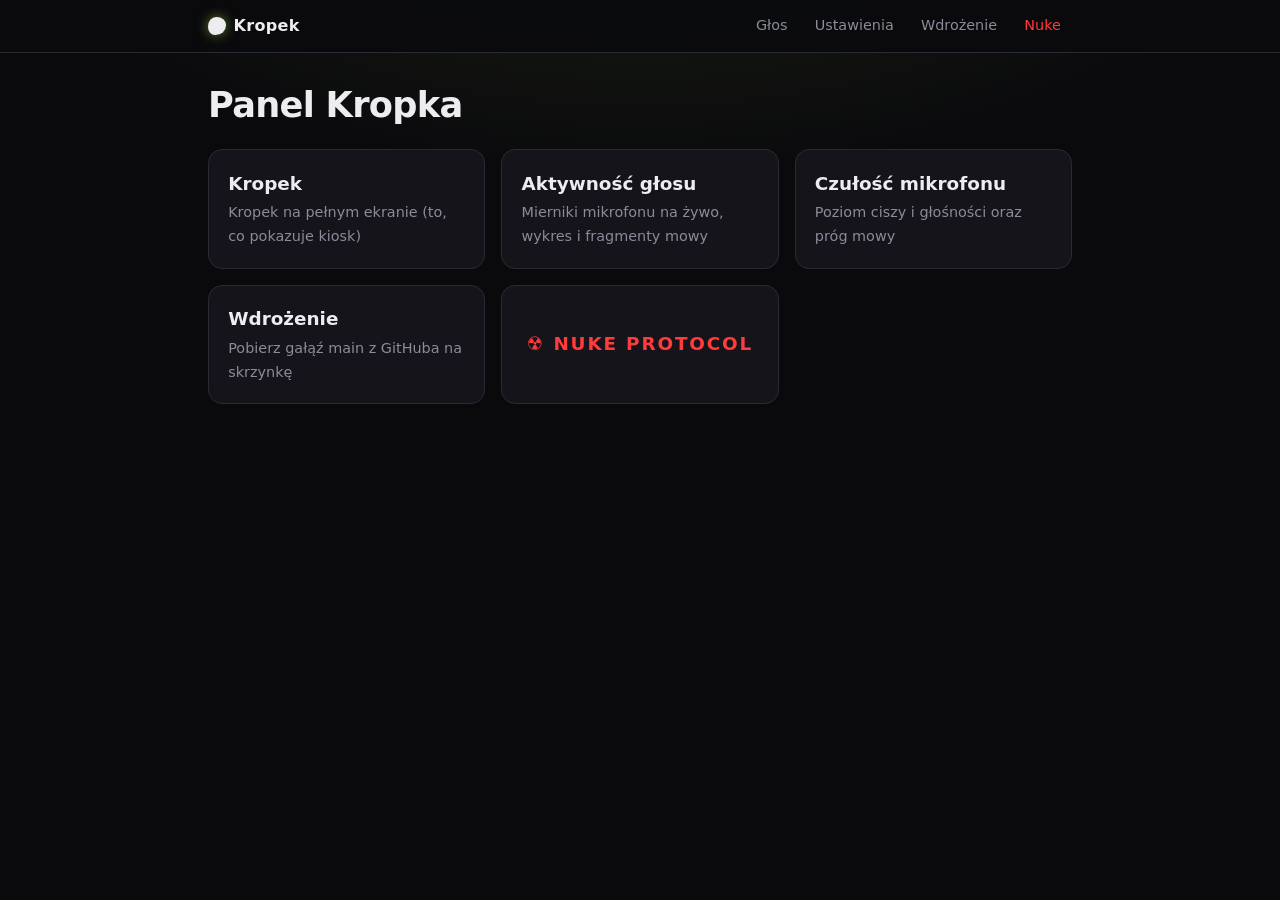
<file: index.html>
<!DOCTYPE html>
<html lang="pl">
  <meta charset="utf-8" />
  <meta name="viewport" content="width=device-width, initial-scale=1" />
  <title>Kropek</title>
  <link rel="stylesheet" href="ui.css" />
  <header class="topbar">
    <nav>
      <a class="brand" href="index.html">Kropek</a>
      <a href="voice.html">Głos</a><a href="config.php">Ustawienia</a
      ><a href="deploy.php">Wdrożenie</a
      ><a class="nuke-link" href="nuke.php">Nuke</a>
    </nav>
  </header>
  <main>
    <h1>Panel Kropka</h1>
    <p class="lead"></p>
    <div class="tiles">
      <a class="tile" href="kropek.html"
        ><strong>Kropek</strong
        ><span>Kropek na pełnym ekranie (to, co pokazuje kiosk)</span></a
      >
      <a class="tile" href="voice.html"
        ><strong>Aktywność głosu</strong
        ><span>Mierniki mikrofonu na żywo, wykres i fragmenty mowy</span></a
      >
      <a class="tile" href="config.php"
        ><strong>Czułość mikrofonu</strong
        ><span>Poziom ciszy i głośności oraz próg mowy</span></a
      >
      <a class="tile" href="deploy.php"
        ><strong>Wdrożenie</strong
        ><span>Pobierz gałąź main z GitHuba na skrzynkę</span></a
      >
      <a class="tile danger" href="nuke.php"
        ><strong>☢ NUKE PROTOCOL</strong><span></span
      ></a>
    </div>
  </main>
</html>
</file>
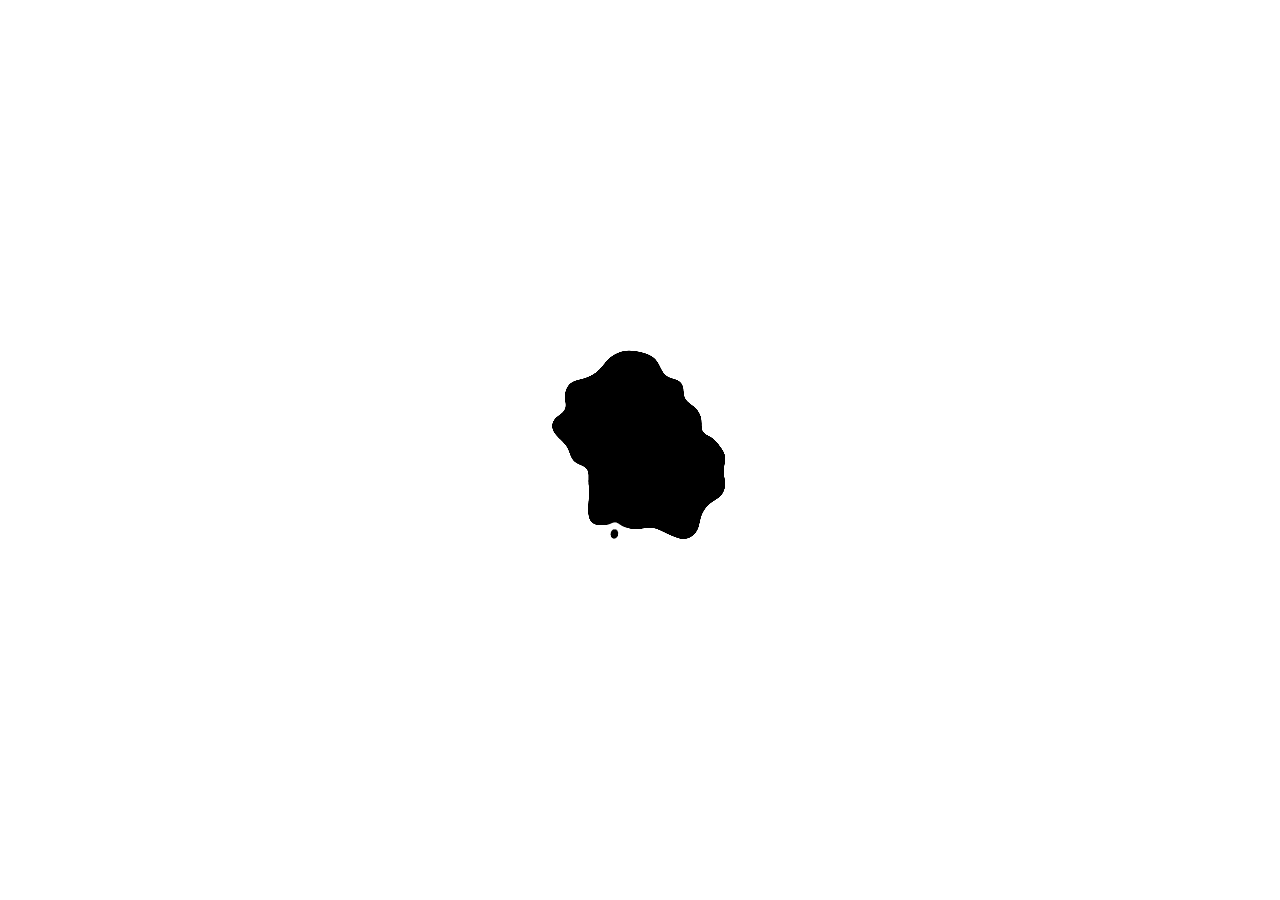
<file: kropek.html>
<!doctype html>
<html lang="pl">
<head>
<meta charset="utf-8">
<meta name="viewport" content="width=device-width, initial-scale=1">
<title>Kropek</title>
<style>
  html, body { margin: 0; height: 100%; background: #fff; overflow: hidden; }
  /* The canvas is drawn small and blurred (see draw()); the browser upscales it smoothly and
     high contrast snaps the soft edges back to a crisp liquid outline (metaball / gooey effect).
     Contrast is a cheap per-pixel op, unlike a full-screen CSS blur. */
  canvas { display: block; width: 100%; height: 100%; cursor: crosshair; filter: contrast(40); }
  /* Separate element so the canvas's contrast filter doesn't apply to it. */
  #fps { position: fixed; top: 8px; left: 8px; padding: 3px 8px; background: #111; color: #b6f24a;
         font: 12px ui-monospace, Menlo, monospace; border-radius: 6px; pointer-events: none; }
  /* Test controls: override the microphone's speech and loudness (also ?speech=1&loud=0.7 in the URL). */
  #test { position: fixed; top: 36px; left: 8px; padding: 3px 8px; background: #111; color: #ececf1; accent-color: #b6f24a;
          font: 12px ui-monospace, Menlo, monospace; border-radius: 6px; display: flex; gap: 6px; align-items: center; }
  /* NUKE PROTOCOL (nuke.php): a GIF covers everything and the Kropek loop pauses. */
  /* fps counter and test controls only with ?debug in the URL. */
  body:not(.debug) #fps, body:not(.debug) #test { display: none; }
  #nuke { position: fixed; inset: 0; width: 100%; height: 100%; object-fit: contain; background: #fff; z-index: 10; }
  /* Box's IP on the phone hotspot (net.php), shown for 30 s after it connects. Above the NUKE GIF. */
  #netip { position: fixed; left: 50%; bottom: 40px; transform: translateX(-50%); padding: 16px 28px; z-index: 20;
           background: #111; color: #b6f24a; font: bold 56px ui-monospace, Menlo, monospace; border-radius: 14px;
           text-align: center; pointer-events: none; }
  #netip small { display: block; color: #ececf1; font-size: 22px; font-weight: normal; }
</style>
</head>
<body>
<canvas id="c"></canvas>
<img id="nuke" alt="" hidden>
<div id="netip" hidden><small>Wi-Fi połączone</small><span></span></div>
<div id="fps">-- fps</div>
<div id="test">
  <label><input type="checkbox" id="testOn"> test</label>
  <label><input type="checkbox" id="testSpeech"> mowa</label>
  <label>głośność <input type="range" id="testLoud" min="0" max="1" step="0.01" value="0"></label>
  <output id="testLoudVal">0.00</output>
</div>
<script>
const canvas = document.getElementById('c');
const ctx = canvas.getContext('2d', { alpha: false });
// Shapes are drawn into this buffer, then blurred onto the visible canvas.
const buf = document.createElement('canvas');
const bctx = buf.getContext('2d');
// Render resolution relative to CSS pixels. The blur hides the low resolution,
// and it cuts the pixels to fill and blur by ~10x (more on high-DPI screens).
const RES = 1; // full resolution, no upscaling (sharp). 0.25 gave ~22 fps vs ~10 fps here, but looked blurry
const BLUR = 6 * RES; // 6 CSS px of blur, in buffer pixels

const COUNT = 420;          // number of unit points (total mass)
const BASE_R = 6;           // radius of a mass-1 point (must exceed the blur or dots vanish)
const MAX_SPEED = 30;
const SPAN = BASE_R * 2.5;  // how far apart unit targets may be and still share a blob
const TENDRILS = 7;         // feelers the creature shoots out and pulls back
const TENDRIL_POINTS = 12;  // unit points per feeler

let W, H;
function resize() {
  W = innerWidth; H = innerHeight;
  canvas.width = buf.width = Math.ceil(W * RES);
  canvas.height = buf.height = Math.ceil(H * RES);
  bctx.setTransform(RES, 0, 0, RES, 0, 0);
}
addEventListener('resize', resize);
resize();

let tick = 0;
const rand = (a, b) => a + Math.random() * (b - a);
const clamp01 = v => Math.min(Math.max(v, 0), 1);

// Mood from the microphone (vad.php, fed by the kiosk-vad service): speech over 40 % calms it;
// under that, loud sound makes it nervous and quiet leaves it neutral. Both 0..1, smoothed in
// step(); without mic data both stay 0 and the creature behaves as it always did.
const mood = { nerve: 0, calm: 0, wantNerve: 0, wantCalm: 0 };
// speech: true/false; loud: 0..1. Calm holds for CALM_HOLD_MS after speech stops.
const CALM_HOLD_MS = 1000;
let calmUntil = 0;
function setInput(speech, loud) {
  const now = performance.now();
  if (speech) calmUntil = now + CALM_HOLD_MS;
  const calm = now < calmUntil;
  mood.wantCalm = calm ? 1 : 0;
  mood.wantNerve = calm ? 0 : loud;
}
// Mic -> input. Calibration comes from config.php (tuned on that page, re-read every 2 s):
// speech threshold and the dB range mapped to loudness 0..1. Defaults match config.php's.
const cfg = { speechMin: 40, dbQuiet: -45, dbLoud: -30 };
const dbToLoud = db => clamp01((db - cfg.dbQuiet) / (cfg.dbLoud - cfg.dbQuiet));
async function pollConfig() {
  try { Object.assign(cfg, await (await fetch('config.php?json', { cache: 'no-store' })).json()); } catch (e) {}
  setTimeout(pollConfig, 2000);
}
pollConfig();

// NUKE PROTOCOL: nuke.php picks a GIF to show instead of Kropek; polled every 1 s.
const nukeEl = document.getElementById('nuke');
let nukeGif = null, paused = false;
async function pollNuke() {
  try {
    const { gif } = await (await fetch('nuke.php?json', { cache: 'no-store' })).json();
    if (gif !== nukeGif) {
      nukeGif = gif;
      if (gif) nukeEl.src = 'nuke.php?file=' + encodeURIComponent(gif); else nukeEl.removeAttribute('src');
      nukeEl.hidden = !gif;
      if (!gif && paused) { paused = false; requestAnimationFrame(loop); }
    }
  } catch (e) {}
  setTimeout(pollNuke, 1000);
}
pollNuke();

// Phone hotspot: when the box gets an IP in Wi-Fi client mode, show it for 30 s (net.php tracks since when).
const netEl = document.getElementById('netip');
async function pollNet() {
  try {
    const { ip, age } = await (await fetch('net.php', { cache: 'no-store' })).json();
    netEl.querySelector('span').textContent = 'http://' + ip + '/';
    netEl.hidden = !ip || age >= 30;
  } catch (e) {}
  setTimeout(pollNet, 2000);
}
pollNet();

// Test override: checkbox + controls replace the mic's speech and loudness.
const testOn = document.getElementById('testOn');
const testSpeech = document.getElementById('testSpeech'), testLoud = document.getElementById('testLoud');
const showTest = () => { document.getElementById('testLoudVal').textContent = (+testLoud.value).toFixed(2); };
for (const el of [testSpeech, testLoud]) el.addEventListener('input', () => { testOn.checked = true; showTest(); });
const params = new URLSearchParams(location.search);
if (params.has('debug')) document.body.classList.add('debug');
if (params.has('speech')) { testOn.checked = true; testSpeech.checked = params.get('speech') === '1'; }
if (params.has('loud')) { testOn.checked = true; testLoud.value = params.get('loud'); }
showTest();

let vadSeq = 0;
async function pollMood() {
  if (testOn.checked) { setInput(testSpeech.checked, +testLoud.value); setTimeout(pollMood, 100); return; }
  try {
    const d = await (await fetch('vad.php', { cache: 'no-store' })).json();
    const fresh = d.frames.slice(d.frames.length - Math.min(Math.max(d.seq - vadSeq, 0), d.frames.length));
    vadSeq = d.seq;
    if (d.age === null || d.age > 2) mood.wantNerve = mood.wantCalm = 0;
    else if (fresh.length) {
      let speech = 0, db = -90;
      for (const [, sp, l] of fresh) { speech += sp; db = Math.max(db, l); } // peak level catches bangs
      setInput(speech / fresh.length >= cfg.speechMin, dbToLoud(db));  // the last ~100 ms
    }
  } catch (e) {
    mood.wantNerve = mood.wantCalm = 0;
  }
  setTimeout(pollMood, 100);
}
pollMood();
let startleAt = 0;
function updateMood() {
  // a sudden jump in noise makes it bolt (at most every ~3 s)
  if (mood.wantNerve - mood.nerve > 0.35 && tick > startleAt) { startleAt = tick + 60; startle(); }
  if (mood.wantCalm) { mood.calm = 1; mood.nerve = 0; return; }  // speech (or its 1 s hold): calm at once
  mood.calm *= 0.9;                                               // hold over: calm fades in ~0.5 s
  // startle fast, settle slowly
  mood.nerve += (mood.wantNerve - mood.nerve) * (mood.wantNerve > mood.nerve ? 0.3 : 0.015);
}

// The creature's "will": it wanders with smooth random turns, crawling,
// pausing and occasionally lunging, and turns back before leaving the screen.
// Sometimes it crouches (pulls its feelers in) and then leaps across the screen.
const brain = { x: W / 2, y: H / 2, vx: 0, vy: 0, angle: rand(0, Math.PI * 2), turn: 0, speed: 1.5, want: 1.5, timer: 0, mode: 'crawl' };
function startCrouch() {
  const margin = Math.min(W, H) * 0.15;
  // a third of the leaps go at a wall (target past the edge): it hits and ricochets
  const wild = Math.random() < 0.35;
  const tx = wild ? rand(-0.15, 1.15) * W : rand(margin, W - margin);
  const ty = wild ? rand(-0.15, 1.15) * H : rand(margin, H - margin);
  const dist = Math.hypot(tx - brain.x, ty - brain.y);
  if (dist < 150) return false; // not worth a jump
  Object.assign(brain, {
    mode: 'crouch', want: 0, timer: rand(12, 30) * (1 - mood.nerve * 0.7),
    jump: { sx: brain.x, sy: brain.y, tx, ty, dist, u: 0, dur: Math.min(Math.max(dist / 45, 9), 22) / (1 + mood.nerve * 0.5),
            arc: rand(-0.4, 0.4) }, // sideways bow so leaps curve instead of going straight
  });
  for (const td of tendrils) if (td.state !== 'wait') td.state = 'shrink';
  return true;
}
// Bolt from a sudden noise: jump away at once, no wind-up.
function startle() {
  if (brain.mode === 'crawl' && startCrouch()) brain.timer = 2;
}
function leap() {
  const j = brain.jump;
  j.u = Math.min(j.u + 1 / j.dur, 1);
  const e = 1 - Math.pow(1 - j.u, 3); // explosive take-off, soft landing
  const dx = j.tx - j.sx, dy = j.ty - j.sy;
  const bow = Math.sin(Math.PI * e) * j.arc;
  brain.x = Math.min(Math.max(j.sx + dx * e - dy * bow, 0), W);
  brain.y = Math.min(Math.max(j.sy + dy * e + dx * bow, 0), H);
  if (j.u >= 1) {
    // Land with a splat, keep facing the way it flew, and gather itself briefly,
    // often just long enough to bounce straight into the next leap.
    splat(brain.x, brain.y, Math.hypot(dx, dy) / j.dur);
    Object.assign(brain, { mode: 'crawl', angle: Math.atan2(dy, dx), turn: 0, speed: 0, want: 0,
                           timer: (Math.random() < 0.5 ? rand(8, 20) : rand(30, 70)) * (1 - mood.nerve * 0.8) });
  }
}
// Impact: blobs near the landing spot get flung outward, then get pulled back in.
function splat(x, y, force) {
  for (const p of particles) {
    const dx = p.x - x, dy = p.y - y, d = Math.hypot(dx, dy) + 1;
    if (d > 160) continue;
    const kick = force * 0.5 * (1 - d / 160) / Math.pow(p.m, 0.25);
    p.vx += (dx / d) * kick; p.vy += (dy / d) * kick;
  }
  // Feelers lash out on impact.
  for (const td of tendrils) if (td.state === 'wait' && Math.random() < 0.6) td.state = 'grow';
}
function wander() {
  if (brain.mode === 'crouch') {
    brain.speed *= 0.85;
    if (--brain.timer <= 0) brain.mode = 'leap';
    return;
  }
  if (brain.mode === 'leap') return leap();
  if (Math.random() < mood.nerve * 0.03) return startle();   // nervous: jumps out of nowhere

  brain.turn = (brain.turn + rand(-0.012, 0.012) * (1 + mood.nerve * 8)) * 0.97;
  if (Math.random() < mood.nerve * 0.1) { brain.angle += rand(-2, 2); brain.speed += rand(3, 6) * mood.nerve; } // dart
  const margin = Math.min(W, H) * 0.2;
  if (brain.x < margin || brain.x > W - margin || brain.y < margin || brain.y > H - margin) {
    const home = Math.atan2(H / 2 - brain.y, W / 2 - brain.x);
    const diff = Math.atan2(Math.sin(home - brain.angle), Math.cos(home - brain.angle));
    brain.turn += diff * 0.003;
  }
  brain.angle += brain.turn;
  if (--brain.timer <= 0) {
    const r = Math.random();
    if (r < (0.45 + mood.nerve * 0.5) * (1 - mood.calm) && startCrouch()) return;
    brain.want = r < 0.6 - mood.nerve * 0.4 ? 0 : r < 0.75 ? rand(5, 8) : rand(1, 3); // rest / lunge / crawl
    brain.timer = rand(40, 140) * (1 - mood.nerve * 0.85) * (1 + mood.calm);
  }
  // applied every frame so mood acts at once: nervous never rests (restless pacing), calm sits still
  const want = Math.max(brain.want, mood.nerve * 6) * (1 - mood.calm);
  brain.speed += (want - brain.speed) * (0.03 + mood.nerve * 0.1 + mood.calm * 0.1);
  brain.x = Math.min(Math.max(brain.x + Math.cos(brain.angle) * brain.speed, 0), W);
  brain.y = Math.min(Math.max(brain.y + Math.sin(brain.angle) * brain.speed, 0), H);
}

// Screen edges are springy walls. The body's centre stays WALL px inside them; hitting one
// reflects the motion (a leap turns into a rebound glide), flattens the body against the
// wall and sets it wobbling like jelly (body.wob, a damped spring along the wall normal).
const WALL = 50;
function bounceWalls(mx, my) {
  let nx = 0, ny = 0;
  if (brain.x < WALL) { brain.x = WALL; nx = 1; } else if (brain.x > W - WALL) { brain.x = W - WALL; nx = -1; }
  if (brain.y < WALL) { brain.y = WALL; ny = 1; } else if (brain.y > H - WALL) { brain.y = H - WALL; ny = -1; }
  if (!nx && !ny) return;
  const n = Math.hypot(nx, ny); nx /= n; ny /= n;
  const vn = -(mx * nx + my * ny);                 // speed into the wall
  if (vn <= 0) return;
  // reflect the direction of travel
  const rx = mx + 2 * vn * nx, ry = my + 2 * vn * ny;
  if (brain.mode === 'leap') {
    const s = Math.hypot(rx, ry);
    Object.assign(brain, { mode: 'crawl', angle: Math.atan2(ry, rx), turn: 0, speed: s * 0.7, want: 0,
                           timer: rand(20, 50) * (1 - mood.nerve * 0.6) });
  } else {
    brain.angle = Math.atan2(ry, rx);
  }
  if (vn < 1.5) return;                            // slow nudge: no splat, no wobble
  const hit = Math.min(vn / 25, 1);
  body.wobX = nx; body.wobY = ny;
  body.wobV -= 0.25 + hit * 0.35;                  // squash flat against the wall...
  splat(brain.x - nx * WALL, brain.y - ny * WALL, vn * 0.6); // ...splash at the contact point
}

// Body points sit at spots inside a disc around the brain that slowly churn.
// The disc squashes while crouching and stretches along the direction of travel,
// most of all mid-leap, so the whole body deforms as one mass.
const BODY_R = 55;
const body = { stretch: 0, squash: 0, dirX: 1, dirY: 0, wob: 0, wobV: 0, wobX: 1, wobY: 0 };
// Shape deformation: a few slowly drifting lobes (2..5 around the rim) plus one
// soft bulge that swells out in some direction and sinks back, like the mass
// is shifting inside. Strongest while it sits still.
const lobes = [2, 3, 4, 5].map(k => ({ k, amp: 0, want: 0, ph: rand(0, Math.PI * 2), spd: rand(-0.02, 0.02) }));
const bulge = { angle: 0, amp: 0, want: 0, timer: 0 };
function updateBody() {
  const s = Math.hypot(brain.vx, brain.vy);
  const calm = brain.mode === 'crawl' ? 1 - Math.min(s / 4, 0.7) : 0.2;
  for (const l of lobes) {
    if (Math.random() < 0.01) l.want = rand(0, 0.35 / l.k);
    l.amp += ((l.want * calm + mood.nerve * 0.12) * (1 - mood.calm) - l.amp) * 0.05;
    l.ph += l.spd;
  }
  if (--bulge.timer <= 0) {
    if (bulge.want > 0) bulge.want = 0;
    else { bulge.want = rand(0.3, 0.7); bulge.angle = rand(0, Math.PI * 2); }
    bulge.timer = rand(60, 180);
  }
  bulge.amp += (bulge.want * calm - bulge.amp) * 0.03;
  bulge.angle += Math.sin(tick * 0.01) * 0.01;

  if (s > 0.5) { body.dirX = brain.vx / s; body.dirY = brain.vy / s; }
  const want = brain.mode === 'leap' ? Math.min(s * 0.03, 1.3) : Math.min(s * 0.05, 0.3);
  body.stretch += (want - body.stretch) * 0.25;
  body.squash += ((brain.mode === 'crouch' ? 0.35 : 0) - body.squash) * 0.15;
  body.wobV = (body.wobV - body.wob * 0.12) * 0.86;            // jelly: overshoots a few times, settles
  body.wob = Math.max(body.wob + body.wobV, -0.6);
  if (Math.abs(body.wob) + Math.abs(body.wobV) < 1e-3) body.wob = body.wobV = 0;
}
function bodyPoint(u) {
  const a = u.a + tick * u.spin;
  let shape = 1;
  for (const l of lobes) shape += l.amp * Math.sin(l.k * a + l.ph);
  const da = Math.atan2(Math.sin(a - bulge.angle), Math.cos(a - bulge.angle));
  shape += bulge.amp * Math.exp(-da * da / 0.5);
  shape += mood.nerve * 0.9 * Math.pow(Math.max(Math.sin(11 * a + tick * 0.7), 0), 4); // sharp spikes
  shape = 1 + (shape - 1) * (1 - mood.calm);                                          // calm: round
  const r = BODY_R * u.r * shape * (1 - body.squash)
    * (1 + 0.08 * Math.sin(tick * 0.05 + u.ph)
         + mood.calm * 0.18 * Math.sin(tick * 0.09));            // slow, deep breath
  const ox = Math.cos(a) * r, oy = Math.sin(a) * r;
  // Scale along the travel direction, thin across it (roughly area-preserving).
  const st = 1 + body.stretch;
  const along = (ox * body.dirX + oy * body.dirY) * st;
  const across = (-ox * body.dirY + oy * body.dirX) / Math.sqrt(st);
  let x = along * body.dirX - across * body.dirY, y = along * body.dirY + across * body.dirX;
  if (body.wob) {                                  // wall impact: flatten along the normal, widen along the wall
    const w = 1 + body.wob, nx = body.wobX, ny = body.wobY;
    const n = (x * nx + y * ny) * w, t = (-x * ny + y * nx) / Math.sqrt(w);
    // keep the flattened side pressed to the wall instead of shrinking away from it
    x = n * nx - t * ny + nx * BODY_R * body.wob * 0.5;
    y = n * ny + t * nx + ny * BODY_R * body.wob * 0.5;
  }
  return { x: brain.x + x, y: brain.y + y };
}

// Feelers: hidden inside the body until a landing impact makes them lash out
// briefly in random directions, curling and whipping, then get sucked back in.
function resetTendril(td) {
  td.angle = rand(0, Math.PI * 2);
  td.max = rand(40, 110);
  td.curl = rand(-1.5, 1.5);
  td.ph = rand(0, Math.PI * 2);
  td.len = 0;
  td.state = 'wait';
}
const tendrils = Array.from({ length: TENDRILS }, () => { const td = {}; resetTendril(td); return td; });
function updateTendrils() {
  for (const td of tendrils) {
    td.angle += Math.sin(tick * 0.015 + td.ph) * 0.008;
    if (td.state === 'wait' && Math.random() < mood.nerve * 0.03) { td.max = rand(40, 110); td.state = 'grow'; }
    if (mood.calm > 0.4 && (td.state === 'grow' || td.state === 'hold')) td.state = 'shrink';
    if (td.state === 'grow') {
      td.len += (td.max - td.len) * 0.25;
      if (td.len > td.max * 0.95) { td.state = 'hold'; td.timer = rand(8, 30); }
    } else if (td.state === 'hold' && --td.timer <= 0) td.state = 'shrink';
    else if (td.state === 'shrink') {
      td.len *= 0.85;
      if (td.len < 2) resetTendril(td);
    }
  }
}
function tendrilPoint(td, f) {
  const base = brain;
  const a = td.angle + td.curl * f * f + Math.sin(tick * 0.09 + td.ph + f * 5) * 0.4 * f * (1 + mood.nerve * 3);
  return { x: base.x + Math.cos(a) * td.len * f, y: base.y + Math.sin(a) * td.len * f };
}

// Each unit point has somewhere it wants to be: a spot in the body, or a spot
// along one of the feelers.
function unitTarget(u) {
  return u.td ? tendrilPoint(u.td, u.f) : bodyPoint(u);
}

const radius = m => BASE_R * Math.sqrt(m);

// A blob is a clump of unit points; it steers toward the mean of their targets.
function makeBlob(x, y, vx, vy, units) {
  return { x, y, vx, vy, units, m: units.length, ph: rand(0, Math.PI * 2), tx: x, ty: y };
}
function updateTarget(p) {
  let sx = 0, sy = 0;
  for (const u of p.units) { sx += u.tx; sy += u.ty; }
  p.m = p.units.length;
  p.tx = sx / p.m; p.ty = sy / p.m;
}

let particles = [];
for (let i = 0; i < COUNT; i++) {
  const u = i < TENDRILS * TENDRIL_POINTS
    ? { td: tendrils[i % TENDRILS], f: (Math.floor(i / TENDRILS) + 1) / TENDRIL_POINTS }
    : { a: rand(0, Math.PI * 2), r: Math.sqrt(Math.random()), spin: rand(-0.004, 0.004), ph: rand(0, Math.PI * 2) };
  particles.push(makeBlob(rand(0, W), rand(0, H), rand(-1, 1), rand(-1, 1), [u]));
}

function computeTargets() {
  for (const p of particles) {
    for (const u of p.units) { const t = unitTarget(u); u.tx = t.x; u.ty = t.y; }
    updateTarget(p);
  }
}

// A blob tears off whichever point wants to be farthest from it once that
// distance exceeds the span: this is what stretches the body and feelers out.
function splitBlobs() {
  const out = [];
  for (const p of particles) {
    out.push(p);
    for (let n = 0; n < 6 && p.m > 1; n++) {
      let far = -1, farD = SPAN * 1.3; // a bit looser than merging, so blobs don't flicker
      p.units.forEach((u, i) => {
        const d = Math.hypot(u.tx - p.tx, u.ty - p.ty);
        if (d > farD) { far = i; farD = d; }
      });
      if (far < 0) break;
      const [u] = p.units.splice(far, 1);
      updateTarget(p);
      const ux = (u.tx - p.tx) / farD, uy = (u.ty - p.ty) / farD;
      const off = radius(p.m);
      const b = makeBlob(p.x + ux * off, p.y + uy * off, p.vx, p.vy, [u]);
      updateTarget(b);
      out.push(b);
    }
  }
  particles = out;
}

// Blobs merge only when they touch AND want to be in the same place, so
// neighbours fuse into one mass but the body and feelers keep their shape.
function mergeClose() {
  for (let i = 0; i < particles.length; i++) {
    const a = particles[i];
    if (!a) continue;
    for (let j = i + 1; j < particles.length; j++) {
      const b = particles[j];
      if (!b) continue;
      const r = radius(a.m) + radius(b.m);
      const dx = b.x - a.x, dy = b.y - a.y;
      if (dx * dx + dy * dy > r * r * 0.64) continue;
      if (Math.hypot(b.tx - a.tx, b.ty - a.ty) > SPAN) continue;
      const m = a.m + b.m;
      a.x = (a.x * a.m + b.x * b.m) / m;
      a.y = (a.y * a.m + b.y * b.m) / m;
      a.vx = (a.vx * a.m + b.vx * b.m) / m;
      a.vy = (a.vy * a.m + b.vy * b.m) / m;
      a.units = a.units.concat(b.units);
      updateTarget(a);
      particles[j] = null;
    }
  }
  particles = particles.filter(Boolean);
}

function step() {
  tick++;
  updateMood();
  const px = brain.x, py = brain.y;
  wander();
  bounceWalls(brain.x - px, brain.y - py);
  // nervous trembling of the whole creature (before vx, so the body is carried along with it)
  brain.x = Math.min(Math.max(brain.x + rand(-4, 4) * mood.nerve, WALL), W - WALL);
  brain.y = Math.min(Math.max(brain.y + rand(-4, 4) * mood.nerve, WALL), H - WALL);
  brain.vx = brain.x - px; brain.vy = brain.y - py;
  updateBody();
  updateTendrils();
  computeTargets();

  for (const p of particles) {
    const dx = p.tx - p.x, dy = p.ty - p.y;
    const d = Math.hypot(dx, dy) + 0.001;
    // Soft spring toward its target: small bits are quick and whippy,
    // the big body is heavier and lags.
    const k = (brain.mode === 'leap' ? 0.045 : 0.02) / Math.pow(p.m, 0.2);
    const jit = 0.08 * (1 + mood.nerve * 1.5) * (1 - mood.calm * 0.7);
    p.vx += dx * k + (dx / d) * 0.1 + rand(-jit, jit);
    p.vy += dy * k + (dy / d) * 0.1 + rand(-jit, jit);
    p.vx *= 0.88; p.vy *= 0.88;
    const s = Math.hypot(p.vx, p.vy);
    if (s > MAX_SPEED) { p.vx *= MAX_SPEED / s; p.vy *= MAX_SPEED / s; }
    // Everything is carried along with the brain, so a leap moves the whole
    // creature at once instead of leaving a streak behind it.
    const cx = brain.vx * 0.85, cy = brain.vy * 0.85;
    p.x += p.vx + cx; p.y += p.vy + cy;
    const r = radius(p.m) * 0.6;
    if (p.x < r) { p.x = r; p.vx = Math.abs(p.vx) * 0.6; } else if (p.x > W - r) { p.x = W - r; p.vx = -Math.abs(p.vx) * 0.6; }
    if (p.y < r) { p.y = r; p.vy = Math.abs(p.vy) * 0.6; } else if (p.y > H - r) { p.y = H - r; p.vy = -Math.abs(p.vy) * 0.6; }
    p.mvx = p.vx + cx; p.mvy = p.vy + cy;
  }

  splitBlobs();
  mergeClose();
}

// Outline of a blob: a circle whose radius is perturbed by a few slowly drifting
// harmonics, so bigger blobs undulate and bulge like a drop of liquid.
function blobPath(p, r, t, beat) {
  const mvx = p.mvx || 0, mvy = p.mvy || 0;
  const speed = Math.hypot(mvx, mvy);
  const dir = Math.atan2(mvy, mvx);
  const stretch = Math.min(speed * 0.14, 1.4);   // droplet elongation along travel
  const amp = Math.min(0.06 + p.m * 0.004, 0.26) // heavier blobs wobble more
    * (1 + mood.nerve * 0.4) * (1 - mood.calm * 0.6);
  // vertices per blob outline, scaled to buffer pixels: the low-res buffer and blur hide finer detail
  const n = Math.min(Math.max(Math.round(r * RES * 4), 10), 40);
  for (let i = 0; i <= n; i++) {
    const a = (i / n) * Math.PI * 2;
    let k = 1
      + amp * Math.sin(2 * a + t * 1.3 + p.ph)
      + amp * 0.7 * Math.sin(3 * a - t * 1.7 + p.ph * 2.1)
      + amp * 0.5 * Math.sin(5 * a + t * 2.3 + p.ph * 3.7)
      + amp * 0.3 * Math.sin(7 * a - t * 2.9 + p.ph * 5.3)
      + amp * 0.25 * Math.sin(11 * a + t * 4.1 + p.ph * 7.1);
    k *= 1 + beat * Math.min(p.m * 0.002, 0.08);
    // Fat front, tapered tail: a teardrop pointing the way it moves.
    const rel = Math.cos(a - dir);
    k *= 1 + stretch * (rel > 0 ? rel * 0.8 : rel * rel * 1.8);
    const x = p.x + Math.cos(a) * r * k, y = p.y + Math.sin(a) * r * k;
    i === 0 ? bctx.moveTo(x, y) : bctx.lineTo(x, y);
  }
  bctx.closePath();
}

let beatPh = 0, lastDraw = performance.now();
function draw() {
  const now = performance.now(), t = now / 1000;
  // Heartbeat: a sharp double-thump every ~1.2 s, stronger in bigger masses; races when nervous,
  // slows when calm (accumulated phase, so rate changes don't jump).
  beatPh += (now - lastDraw) / 1000 * 5.2 * (1 + mood.nerve * 1.5 - mood.calm * 0.4);
  lastDraw = now;
  const beat = Math.pow(Math.max(Math.sin(beatPh), 0), 8) + 0.6 * Math.pow(Math.max(Math.sin(beatPh - 0.9), 0), 8);
  bctx.clearRect(0, 0, W, H);
  bctx.fillStyle = '#000';
  bctx.beginPath();
  for (const p of particles) blobPath(p, radius(p.m), t, beat);
  bctx.fill();

  ctx.filter = 'none';
  ctx.fillStyle = '#fff';
  ctx.fillRect(0, 0, canvas.width, canvas.height);
  ctx.filter = `blur(${BLUR}px)`;
  ctx.drawImage(buf, 0, 0);
}

// FPS counter: frames counted over ~0.5 s windows.
const fpsEl = document.getElementById('fps');
let fpsFrames = 0, fpsSince = performance.now();
function loop() {
  if (nukeGif) { paused = true; return; }  // no CPU on the animation while a GIF is shown
  step();
  draw();
  fpsFrames++;
  const now = performance.now();
  if (now - fpsSince >= 500) {
    fpsEl.textContent = Math.round(fpsFrames * 1000 / (now - fpsSince)) + ' fps'
      + `  nerwy ${mood.nerve.toFixed(2)}  spokój ${mood.calm.toFixed(2)}`;
    fpsFrames = 0; fpsSince = now;
  }
  requestAnimationFrame(loop);
}
loop();
</script>
</body>
</html>
</file>
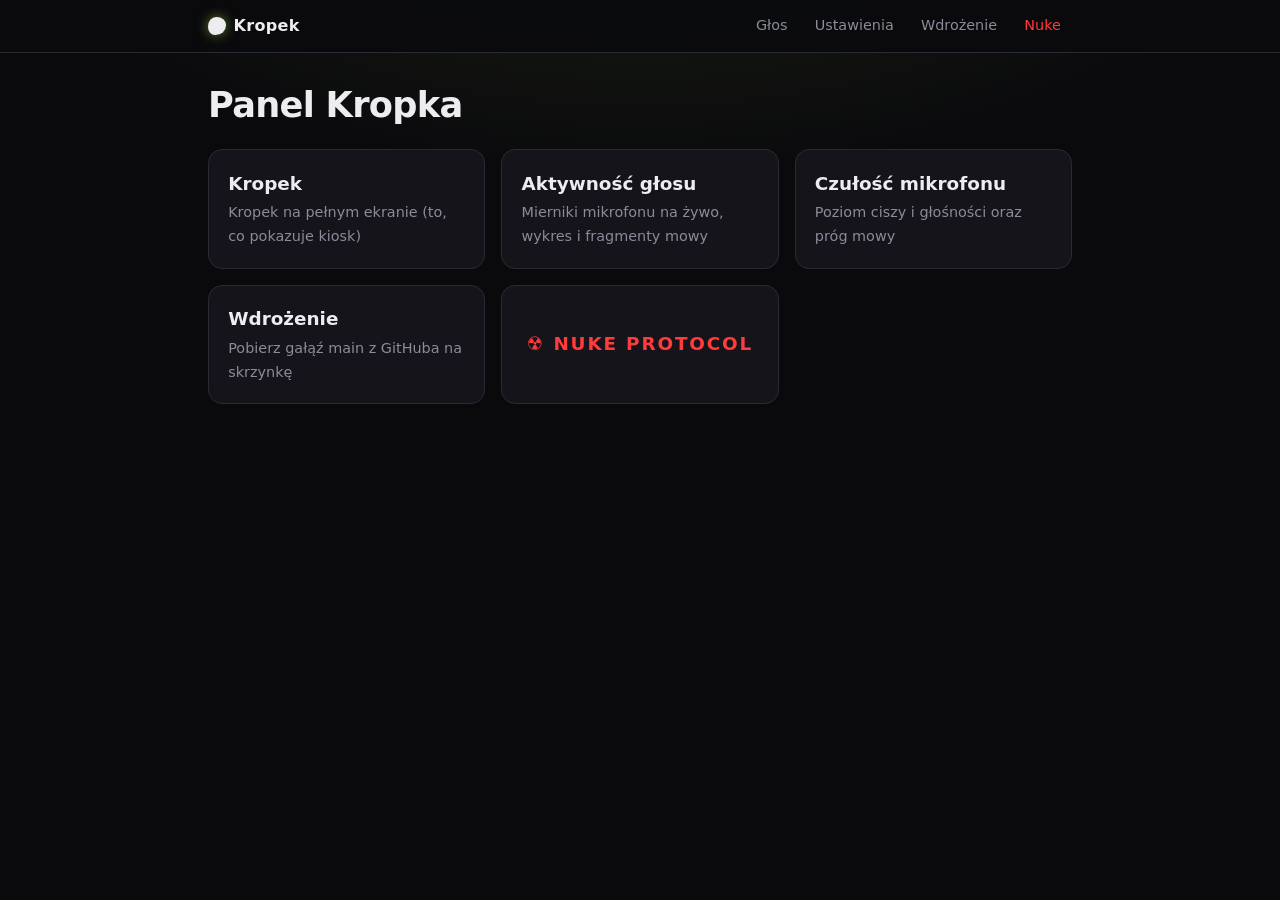
<file: settings.html>
<!DOCTYPE html>
<html lang="pl">
  <meta charset="utf-8" />
  <meta name="viewport" content="width=device-width, initial-scale=1" />
  <title>Kropek</title>
  <link rel="stylesheet" href="ui.css" />
  <header class="topbar">
    <nav>
      <a class="brand" href="settings.html">Kropek</a>
      <a href="voice.html">Głos</a><a href="config.php">Ustawienia</a
      ><a href="deploy.php">Wdrożenie</a
      ><a class="nuke-link" href="nuke.php">Nuke</a>
    </nav>
  </header>
  <main>
    <h1>Panel Kropka</h1>
    <p class="lead"></p>
    <div class="tiles">
      <a class="tile" href="kropek.html"
        ><strong>Kropek</strong
        ><span>Kropek na pełnym ekranie (to, co pokazuje kiosk)</span></a
      >
      <a class="tile" href="voice.html"
        ><strong>Aktywność głosu</strong
        ><span>Mierniki mikrofonu na żywo, wykres i fragmenty mowy</span></a
      >
      <a class="tile" href="config.php"
        ><strong>Czułość mikrofonu</strong
        ><span>Poziom ciszy i głośności oraz próg mowy</span></a
      >
      <a class="tile" href="deploy.php"
        ><strong>Wdrożenie</strong
        ><span>Pobierz gałąź main z GitHuba na skrzynkę</span></a
      >
      <a class="tile danger" href="nuke.php"
        ><strong>☢ NUKE PROTOCOL</strong><span></span
      ></a>
    </div>
  </main>
</html>
</file>
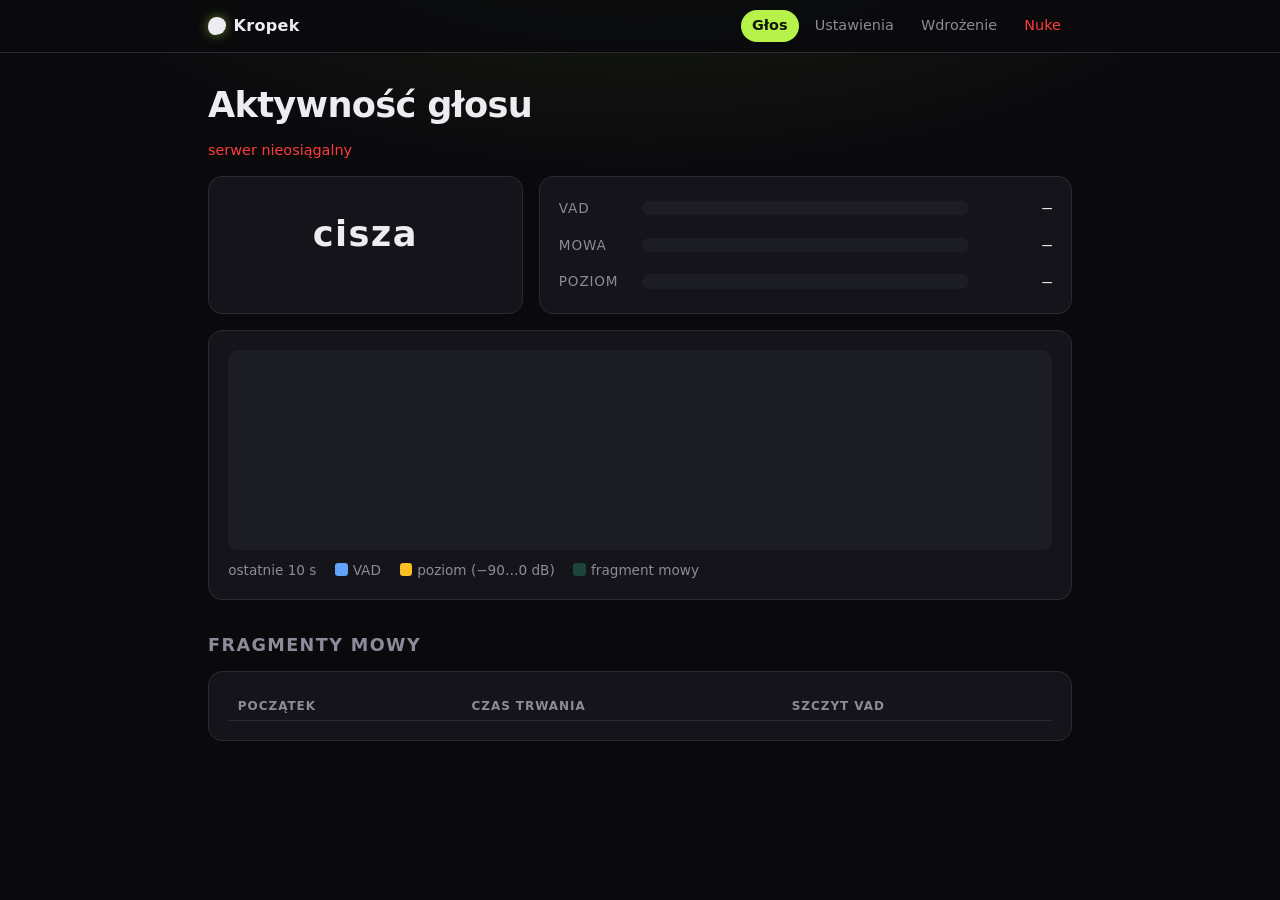
<file: voice.html>
<!doctype html>
<html lang="pl">
<meta charset="utf-8">
<meta name="viewport" content="width=device-width, initial-scale=1">
<title>Kropek – głos</title>
<style>
  .top { display: flex; gap: 1rem; flex-wrap: wrap; align-items: stretch; }
  .state { flex: 1 1 14rem; display: flex; flex-direction: column; justify-content: center; font-size: 2.2rem; font-weight: 800; text-align: center; letter-spacing: .04em; transition: background .15s, color .15s; }
  .state.on { background: var(--speech); color: #052e1c; border-color: transparent; box-shadow: 0 0 40px rgba(52, 211, 153, .35); }
  .state small { display: block; font-size: .9rem; font-weight: 500; color: inherit; opacity: .8; font-family: var(--mono); }
  .meters { flex: 2 1 22rem; display: grid; gap: .8rem; align-content: center; }
  .meter { display: grid; grid-template-columns: 4.5rem 1fr 4.5rem; align-items: center; gap: .7rem; }
  .meter > span:first-child { color: var(--muted); font-size: .85rem; text-transform: uppercase; letter-spacing: .06em; }
  .bar { height: .9rem; background: var(--surface-2); border-radius: 999px; overflow: hidden; }
  .bar i { display: block; height: 100%; width: 0; border-radius: 999px; }
  .num { text-align: right; font-family: var(--mono); }
  canvas { display: block; width: 100%; height: 200px; background: var(--surface-2); border-radius: 10px; }
  .legend { color: var(--muted); font-size: .85rem; margin-top: .6rem; }
  .legend b { display: inline-block; width: .8rem; height: .8rem; border-radius: .2rem; vertical-align: -1px; margin: 0 .3rem 0 .9rem; }
  table { border-collapse: collapse; width: 100%; font-family: var(--mono); font-size: .9rem; }
  td, th { text-align: left; padding: .45rem .6rem; border-bottom: 1px solid var(--border); }
  th { color: var(--muted); font: 600 .75rem system-ui, sans-serif; text-transform: uppercase; letter-spacing: .08em; }
</style>
<link rel="stylesheet" href="ui.css">
<header class="topbar"><nav>
  <a class="brand" href="settings.html">Kropek</a>
  <a href="voice.html" aria-current="page">Głos</a><a href="config.php">Ustawienia</a><a href="deploy.php">Wdrożenie</a><a class="nuke-link" href="nuke.php">Nuke</a>
</nav></header>
<main>
<h1>Aktywność głosu</h1>
<p class="status" id="status">łączenie…</p>
<div class="top">
  <div class="state card" id="state">cisza<small id="stateSub">&nbsp;</small></div>
  <div class="meters card">
    <div class="meter"><span>VAD</span><div class="bar"><i id="vadBar" style="background:var(--vad)"></i></div><span class="num" id="vadNum">–</span></div>
    <div class="meter"><span>Mowa</span><div class="bar"><i id="spBar" style="background:var(--speech)"></i></div><span class="num" id="spNum">–</span></div>
    <div class="meter"><span>Poziom</span><div class="bar"><i id="lvBar" style="background:var(--level)"></i></div><span class="num" id="lvNum">–</span></div>
  </div>
</div>
<div class="card" style="margin-top:1rem">
  <canvas id="chart" aria-label="Ostatnie 10 sekund: prawdopodobieństwo VAD i poziom sygnału"></canvas>
  <div class="legend">ostatnie 10 s <b style="background:var(--vad)"></b>VAD <b style="background:var(--level)"></b>poziom (−90…0 dB) <b style="background:var(--speech);opacity:.25"></b>fragment mowy</div>
</div>
<h2>Fragmenty mowy</h2>
<div class="card"><table><thead><tr><th>Początek</th><th>Czas trwania</th><th>Szczyt VAD</th></tr></thead><tbody id="log"></tbody></table></div>
</main>
<script>
const POLL_MS = 50, FRAME_MS = 10, HISTORY = 1000;            // 1000 frames = 10 s
const ON = 0.6, OFF = 0.3, HANG = 30;                         // hysteresis; 30 frames = 300 ms hangover
const SCALE = 0.5;                                            // chart drawn at half resolution, upscaled by CSS
const MAX_LAG = 25;                                           // >250 ms queued -> catch up instead of drifting
const $ = id => document.getElementById(id);
const hist = [], queue = [];                                  // hist: {vad, sp, db, speech}
let lastSeq = 0, speaking = false, quiet = 0, seg = null, colors = null;

function onFrame([vad, sp, db]) {
  if (!speaking && vad >= ON) { speaking = true; quiet = 0; seg = { start: new Date(), frames: 0, peak: 0 }; }
  if (speaking) {
    seg.frames++; seg.peak = Math.max(seg.peak, vad);
    quiet = vad < OFF ? quiet + 1 : 0;
    if (quiet >= HANG) { speaking = false; logSegment(seg, seg.frames - HANG); seg = null; }
  }
  hist.push({ vad, sp, db, speech: speaking });
  if (hist.length > HISTORY) hist.shift();
}

function logSegment(s, frames) {
  const tr = document.createElement('tr');
  for (const v of [s.start.toLocaleTimeString(), (frames * FRAME_MS / 1000).toFixed(2) + ' s', s.peak.toFixed(2)]) {
    const td = document.createElement('td'); td.textContent = v; tr.appendChild(td);
  }
  const log = $('log'); log.prepend(tr);
  while (log.children.length > 50) log.lastChild.remove();
}

const shown = {};
function setText(id, v) { if (shown[id] !== v) { shown[id] = v; $(id).textContent = v; } }
function setWidth(id, pct) { const v = pct.toFixed(1) + '%'; if (shown[id] !== v) { shown[id] = v; $(id).style.width = v; } }

function render() {
  const f = hist[hist.length - 1];
  if (f) {
    setWidth('vadBar', f.vad * 100); setText('vadNum', f.vad.toFixed(2));
    setWidth('spBar', f.sp); setText('spNum', f.sp.toFixed(0) + '%');
    setWidth('lvBar', (f.db + 90) / 90 * 100); setText('lvNum', f.db.toFixed(0) + ' dB');
  }
  const st = $('state'), cls = 'state card' + (speaking ? ' on' : '');
  if (st.className !== cls) { st.className = cls; st.firstChild.textContent = speaking ? 'MOWA' : 'cisza'; }
  setText('stateSub', speaking ? (seg.frames * FRAME_MS / 1000).toFixed(1) + ' s' : ' ');
  drawChart();
}

function drawChart() {
  const c = $('chart');
  const w = Math.max(1, Math.round(c.clientWidth * SCALE)), h = Math.max(1, Math.round(c.clientHeight * SCALE));
  if (c.width !== w || c.height !== h) { c.width = w; c.height = h; }
  if (!colors) {
    const css = getComputedStyle(document.documentElement);
    colors = { speech: css.getPropertyValue('--speech'), vad: css.getPropertyValue('--vad'), level: css.getPropertyValue('--level') };
  }
  const g = c.getContext('2d'); g.clearRect(0, 0, w, h);
  // one column per canvas pixel: max of the frames that fall into it
  const cols = [], off = HISTORY - hist.length;
  hist.forEach((f, i) => {
    const x = Math.floor((i + off) / HISTORY * w), col = cols[x];
    if (!col) cols[x] = { vad: f.vad, lv: (f.db + 90) / 90, speech: f.speech };
    else { col.vad = Math.max(col.vad, f.vad); col.lv = Math.max(col.lv, (f.db + 90) / 90); col.speech ||= f.speech; }
  });
  g.fillStyle = colors.speech; g.globalAlpha = .25;
  cols.forEach((col, x) => { if (col.speech) g.fillRect(x, 0, 1, h); });
  g.globalAlpha = 1; g.lineWidth = 1;
  for (const [color, key] of [[colors.level, 'lv'], [colors.vad, 'vad']]) {
    g.strokeStyle = color; g.beginPath(); let first = true;
    cols.forEach((col, x) => { const y = h - col[key] * (h - 2) - 1; first ? g.moveTo(x, y) : g.lineTo(x, y); first = false; });
    g.stroke();
  }
}

// feed queued frames at real time (10 ms each) on every animation frame -> smooth scrolling
let lastT = null, due = 0;
function tick(t) {
  if (lastT !== null) due += (t - lastT) / FRAME_MS;
  lastT = t;
  let n = Math.min(queue.length, Math.floor(due));
  if (queue.length - n > MAX_LAG) n = queue.length - MAX_LAG / 2;
  due = queue.length ? due - Math.floor(due) : 0;
  if (n > 0) { queue.splice(0, n).forEach(onFrame); render(); }
  requestAnimationFrame(tick);
}
requestAnimationFrame(tick);

async function poll() {
  try {
    const d = await (await fetch('vad.php', { cache: 'no-store' })).json();
    if (d.age === null || d.age > 2) {
      setText('status', 'brak danych z usługi mikrofonu (kiosk-vad)'); $('status').className = 'status bad';
    } else {
      setText('status', 'na żywo'); $('status').className = 'status ok';
      if (d.seq < lastSeq) lastSeq = 0;                       // service restarted
      const fresh = Math.min(d.seq - lastSeq, d.frames.length);
      queue.push(...d.frames.slice(d.frames.length - fresh));
      lastSeq = d.seq;
    }
  } catch (e) {
    setText('status', 'serwer nieosiągalny'); $('status').className = 'status bad';
  }
  setTimeout(poll, POLL_MS);
}
poll();
</script>
</html>
</file>
<file: ui.css>
/* Shared look for the control pages (index, voice, config, deploy, nuke). Self-contained:
   hotspot clients have no internet, so system fonts only and no external assets. */
:root {
  color-scheme: dark;
  --bg: #0a0a0d; --surface: #14141a; --surface-2: #1c1c24; --border: #2a2a35;
  --fg: #ececf1; --muted: #8b8b9a; --accent: #b6f24a; --accent-ink: #10140a;
  --danger: #ff3b3b; --danger-ink: #fff;
  --speech: #34d399; --vad: #60a5fa; --level: #fbbf24;
  --radius: 14px; --mono: ui-monospace, "SF Mono", Menlo, Consolas, monospace;
}
* { box-sizing: border-box; }
html { background: var(--bg); }
body {
  margin: 0; min-height: 100vh; color: var(--fg); font: 16px/1.5 system-ui, -apple-system, "Segoe UI", sans-serif;
  background: radial-gradient(60rem 30rem at 50% -10rem, #1d2312 0%, transparent 70%), var(--bg);
}
main { max-width: 56rem; margin: 0 auto; padding: 1.5rem 1rem 3rem; }

/* Top bar with the blob logo and page links */
.topbar { position: sticky; top: 0; z-index: 5; background: rgba(10, 10, 13, .92); border-bottom: 1px solid var(--border); }
.topbar nav { max-width: 56rem; margin: 0 auto; padding: .6rem 1rem; display: flex; gap: .3rem; align-items: center; overflow-x: auto; }
.brand { display: flex; align-items: center; gap: .5rem; font-weight: 800; letter-spacing: .02em; margin-right: auto; color: var(--fg); text-decoration: none; white-space: nowrap; }
.brand::before { content: ""; width: 1.1rem; height: 1.1rem; border-radius: 46% 54% 60% 40% / 55% 45% 55% 45%; background: var(--fg); box-shadow: 0 0 12px rgba(182, 242, 74, .5); }
.topbar a:not(.brand) { color: var(--muted); text-decoration: none; padding: .35rem .7rem; border-radius: 999px; font-size: .9rem; white-space: nowrap; }
.topbar a:not(.brand):hover { color: var(--fg); background: var(--surface-2); }
.topbar a[aria-current=page] { color: var(--accent-ink); background: var(--accent); font-weight: 600; }
.topbar a.nuke-link { color: var(--danger); }
.topbar a.nuke-link[aria-current=page] { color: var(--danger-ink); background: var(--danger); }

h1 { font-size: clamp(1.6rem, 4vw, 2.2rem); line-height: 1.15; margin: .5rem 0 .3rem; letter-spacing: -.02em; }
h2 { font-size: 1.1rem; margin: 2rem 0 .8rem; color: var(--muted); font-weight: 600; text-transform: uppercase; letter-spacing: .08em; }
.lead { color: var(--muted); margin: 0 0 1.5rem; }
a { color: var(--accent); }
small, .muted { color: var(--muted); }
code, .mono { font-family: var(--mono); font-size: .9em; }

.card { background: var(--surface); border: 1px solid var(--border); border-radius: var(--radius); padding: 1.2rem; }
main > .card + .card { margin-top: 1rem; }
.stack > * + * { margin-top: 1rem; }

/* Buttons */
button, .btn {
  font: inherit; font-weight: 600; display: inline-flex; align-items: center; gap: .5rem; justify-content: center;
  padding: .65rem 1.2rem; border-radius: 10px; border: 1px solid var(--border); background: var(--surface-2); color: var(--fg);
  cursor: pointer; text-decoration: none; transition: transform .08s, background .15s, border-color .15s;
}
button:hover, .btn:hover { border-color: #3c3c4a; background: #23232d; }
button:active, .btn:active { transform: scale(.97); }
button:disabled { opacity: .5; cursor: progress; }
button:focus-visible, .btn:focus-visible, a:focus-visible, input:focus-visible { outline: 2px solid var(--accent); outline-offset: 2px; }
.btn-primary { background: var(--accent); color: var(--accent-ink); border-color: transparent; }
.btn-primary:hover { background: #c8ff63; border-color: transparent; }
.btn-danger { background: var(--danger); color: var(--danger-ink); border-color: transparent; letter-spacing: .12em; text-transform: uppercase; }
.btn-danger:hover { background: #ff5757; border-color: transparent; }
.btn-lg { font-size: 1.15rem; padding: .9rem 1.6rem; }
.actions { display: flex; flex-wrap: wrap; gap: .6rem; align-items: center; }

/* Status text set from JS */
.status { color: var(--muted); font-size: .9rem; }
.status.ok { color: var(--accent); }
.status.bad { color: var(--danger); }

/* Sliders (config): label + value on one line, full-width slider with −/+ for 1-step nudges.
   Sized for thumbs: 44px touch targets (buttons, slider hit area). */
.field + .field { margin-top: 1.4rem; padding-top: 1.4rem; border-top: 1px solid var(--border); }
.field-head { display: flex; justify-content: space-between; align-items: baseline; gap: 1rem; margin-bottom: .4rem; }
.field label { font-weight: 600; }
.field output { flex: none; font: 700 1.25rem var(--mono); color: var(--accent); }
.field small { display: block; margin-top: .35rem; }
.slider { display: flex; gap: .6rem; align-items: center; }
.step { flex: none; width: 44px; height: 44px; padding: 0; font-size: 1.4rem; line-height: 1; border-radius: 12px; }
input[type=range] { flex: 1; min-width: 0; height: 44px; margin: 0; background: transparent; appearance: none; -webkit-appearance: none; cursor: pointer; }
input[type=range]::-webkit-slider-runnable-track { height: 8px; border-radius: 999px; background: var(--border); }
input[type=range]::-moz-range-track { height: 8px; border-radius: 999px; background: var(--border); }
input[type=range]::-webkit-slider-thumb { -webkit-appearance: none; width: 28px; height: 28px; margin-top: -10px; border-radius: 50%; background: var(--accent); border: 4px solid var(--bg); box-shadow: 0 0 0 1px var(--accent); cursor: grab; }
input[type=range]::-moz-range-thumb { width: 20px; height: 20px; border-radius: 50%; background: var(--accent); border: 4px solid var(--bg); box-shadow: 0 0 0 1px var(--accent); cursor: grab; }
/* Save stays reachable while scrolling through the sliders */
.save-bar { position: sticky; bottom: 0; margin: 1.4rem -1.2rem -1.2rem; padding: .9rem 1.2rem; background: var(--surface); border-top: 1px solid var(--border); border-radius: 0 0 var(--radius) var(--radius); }
/* Live meter stays in view while tuning */
.live-card { position: sticky; top: 3.6rem; z-index: 4; box-shadow: 0 8px 24px rgba(0, 0, 0, .5); }

/* Level meter (config) and bars (voice) */
.meter-track { position: relative; height: 2rem; background: var(--surface-2); border: 1px solid var(--border); border-radius: 10px; overflow: hidden; }
.meter-fill { position: absolute; inset: 0 auto 0 0; width: 0; background: #50505e; transition: width .08s linear, background .2s; }
.meter-fill.loud { background: var(--danger); }
.meter-fill.speech { background: var(--speech); }
.meter-mark { position: absolute; top: 0; bottom: 0; width: 2px; background: var(--fg); }
.meter-mark::after { content: attr(data-label); position: absolute; top: 2px; left: 5px; font: 600 .7rem var(--mono); color: var(--fg); opacity: .8; white-space: nowrap; }
.meter-mark.left::after { left: auto; right: 5px; }
.readout { font-family: var(--mono); font-size: .95rem; margin-top: .6rem; }

/* Home page tiles */
.tiles { display: grid; grid-template-columns: repeat(auto-fill, minmax(15rem, 1fr)); gap: 1rem; }
.tile { display: block; padding: 1.2rem; border-radius: var(--radius); background: var(--surface); border: 1px solid var(--border); color: var(--fg); text-decoration: none; transition: border-color .15s, transform .15s; }
.tile:hover { border-color: var(--accent); transform: translateY(-2px); }
.tile strong { display: block; font-size: 1.15rem; margin-bottom: .2rem; }
.tile span { color: var(--muted); font-size: .9rem; }
.tile.danger:hover { border-color: var(--danger); }
.tile.danger { display: flex; flex-direction: column; justify-content: center; align-items: center; text-align: center; }
.tile.danger strong { color: var(--danger); letter-spacing: .1em; margin: 0; }
.tile.danger span:empty { display: none; }

/* Deploy output */
pre.log { font: .85rem/1.5 var(--mono); background: #07070a; border: 1px solid var(--border); border-radius: 10px; padding: 1rem; margin: 1rem 0 0; white-space: pre-wrap; min-height: 4rem; color: #c9d1c1; }

.visually-hidden { position: absolute; width: 1px; height: 1px; overflow: hidden; clip: rect(0 0 0 0); white-space: nowrap; }
/* keyboard focus on the hidden file input shows on its label button */
label.btn:has(+ input:focus-visible) { outline: 2px solid var(--accent); outline-offset: 2px; }

/* Phones */
@media (max-width: 600px) {
  main { padding: 1rem .9rem 2.5rem; }
  .card { padding: 1rem; }
  .save-bar { margin: 1.2rem -1rem -1rem; padding: .8rem 1rem; }
  .save-bar button { flex: 1; }
  .save-bar .status { flex-basis: 100%; text-align: center; }
  .topbar { position: static; }          /* the live meter takes the sticky slot instead */
  .live-card { top: .5rem; }
  .topbar nav { gap: .15rem; padding: .5rem .9rem; }
  .brand { font-size: 0; gap: 0; }       /* logo blob only */
  .topbar a:not(.brand) { padding: .4rem .6rem; font-size: .85rem; }
  .btn-block { display: flex; width: 100%; }
  .lead { font-size: .95rem; }
  .readout { font-size: .8rem; margin-top: .4rem; }
  .meter-track { height: 1.6rem; }
}

@media (prefers-reduced-motion: reduce) { * { transition: none !important; } }

/* Nuke page */
.nuke-title { color: var(--danger); letter-spacing: .08em; text-shadow: 0 0 24px rgba(255, 59, 59, .45); }
.gif-grid { display: grid; grid-template-columns: repeat(auto-fill, minmax(9rem, 1fr)); gap: 1rem; margin-top: 1.5rem; }
.gif-grid button { flex-direction: column; align-items: stretch; padding: .5rem; border-radius: var(--radius); background: var(--surface); font-size: .8rem; font-weight: 500; color: var(--muted); }
.gif-grid button span { overflow: hidden; text-overflow: ellipsis; white-space: nowrap; }
.gif-grid img { display: block; width: 100%; aspect-ratio: 4 / 3; object-fit: contain; background: #000; border-radius: 9px; }
.gif-grid button[aria-pressed=true] { border-color: var(--danger); color: var(--fg); box-shadow: 0 0 0 1px var(--danger), 0 0 28px rgba(255, 59, 59, .35); }
</file>
